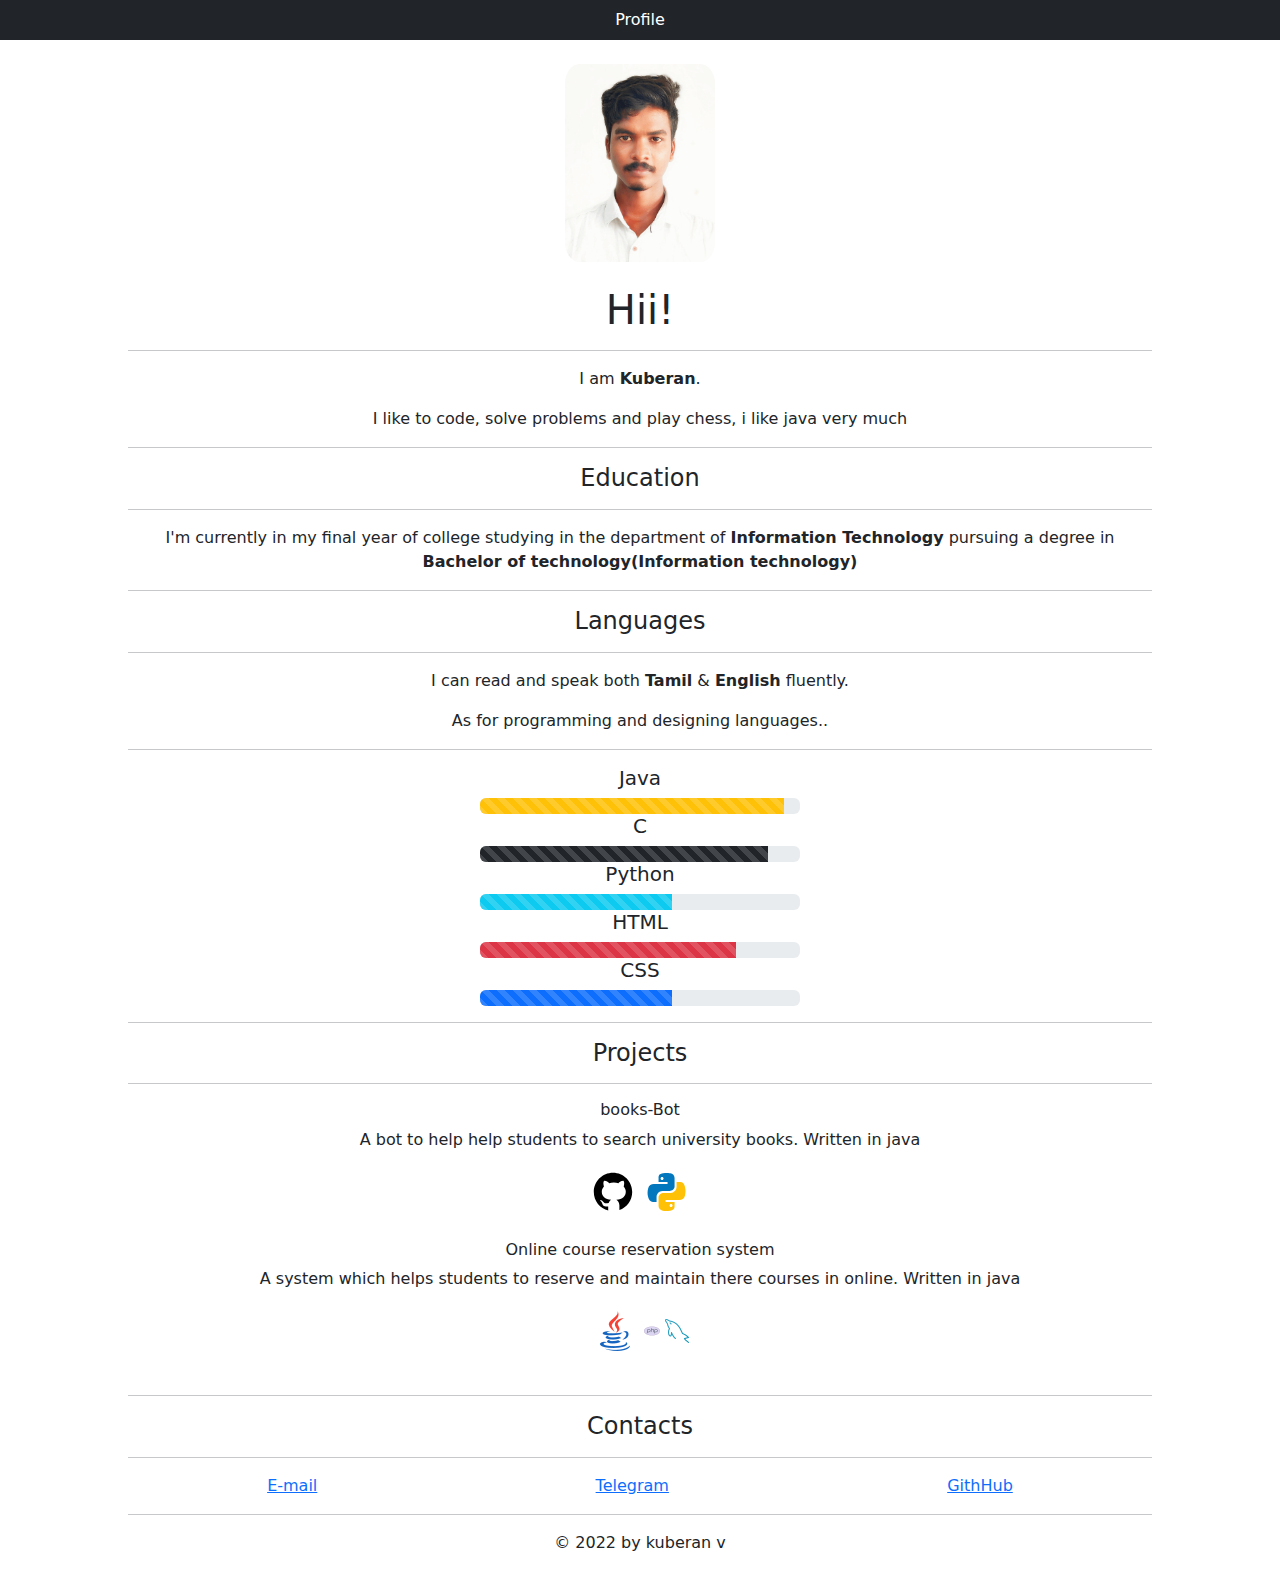
<file: Assignments/TEAM LEADER - KUBERAN V/Assignment-1/index.html>
<!DOCTYPE html>
<html lang="en">
<head>
    <meta charset="UTF-8">
    <meta http-equiv="X-UA-Compatible" content="IE=edge">
    <meta name="viewport" content="width=device-width, initial-scale=1.0">

    <link rel="stylesheet" href="https://cdn.jsdelivr.net/npm/bootstrap@5.2.1/dist/css/bootstrap.min.css">
    <link rel="stylesheet" href="style.css">

    <title>Portfolio</title>
</head>
<body>
    <span class="d-block p-2 bg-dark text-white text-center">Profile</span>
    <div class="uwu">
        <div class="text-center">
            <br>
            <img class="img-fluid" id="img-border-round" src="./static/ezgif.com-gif-maker.gif" alt="hii" width="150" height="100">
            <br><br>
            <h1>Hii!</h1>
            <hr>
            <p>I am <strong>Kuberan</strong>.</p>
            <p>I like to code, solve problems and play chess, i like java very much</p>
            <hr>
            <h4>Education</h4>
            <hr>
            <p>I'm currently in my final year of college studying in the department of <strong>Information Technology</strong> pursuing a degree in <strong>Bachelor of technology(Information technology)</strong></p>
            <hr>
            <h4>Languages</h4>
            <hr>
            <p>I can read and speak both <strong>Tamil</strong> & <strong>English</strong> fluently.</p>
            <p>As for programming and designing languages..</p>
            <hr>
	    <h5>Java</h5>
            <div class="progress">
                <div class="progress-bar bg-warning progress-bar-striped progress-bar-animated" role="progressbar" aria-valuenow="75" aria-valuemin="0" aria-valuemax="100" style="width: 95%"></div>
            </div>
	    
	     <h5>C</h5>
	
            <div class="progress">
                <div class="progress-bar bg-dark progress-bar-striped progress-bar-animated" role="progressbar" aria-valuenow="75" aria-valuemin="0" aria-valuemax="100" style="width: 90%"></div>
            </div>

            <h5>Python</h5>
            <div class="progress">
                <div class="progress-bar bg-info progress-bar-striped progress-bar-animated" role="progressbar" aria-valuenow="75" aria-valuemin="0" aria-valuemax="100" style="width: 60%"></div>
            </div>
           
            
            <h5>HTML</h5>
            <div class="progress">
                <div class="progress-bar bg-danger progress-bar-striped progress-bar-animated" role="progressbar" aria-valuenow="75" aria-valuemin="0" aria-valuemax="100" style="width: 80%"></div>
            </div>
            <h5>CSS</h5>
            <div class="progress">
                <div class="progress-bar bg-primary progress-bar-striped progress-bar-animated" role="progressbar" aria-valuenow="75" aria-valuemin="0" aria-valuemax="100" style="width: 60%"></div>
            </div>
            <hr>
            <h4>Projects</h4>
            <hr>
            <h6>books-Bot</h6>
            <p>A bot to help help students to search university books. Written in java</p>
            <img class="img-fluid" src="./static/icons8-github.svg" alt="github">
            <img class="img-fluid" src="./static/icons8-python.svg" alt="python">
            <br><br>
            
	    <h6>Online course reservation system</h6>
            <p>A system which helps students to reserve and maintain there courses in online. Written in java</p>
                <img class="img-fluid" src="./static/icons8-java-48.png" alt="java">
		<img class="img-fluid" src="./static/icons8-php-logo-16.png" alt="php">
		<img class="img-fluid" src="./static/icons8-mysql-24.png" alt="sql">
            <br><br>
            <hr>
		
            <h4>Contacts</h4>
            <hr>
            <div class="d-flex flex-wrap justify-content-around align-items-lg-center flex-lg-grow-0">
                 <a href="mailto:kuberanvenkatesh3@gmail.com">E-mail</a>
		<a href="http://t.me/Kuberan3">Telegram</a>
                <a href="https://github.com/kuberan3">GithHub</a>
            </div>
            <hr>
        </div>
        <footer>
            <div class="text-center">
                <p>&copy; 2022 by kuberan v</p>
            </div>
        </footer>
    </div>

    <script src="https://cdn.jsdelivr.net/npm/bootstrap@5.2.1/dist/js/bootstrap.bundle.min.js"></script>
</body>
</html>
</file>
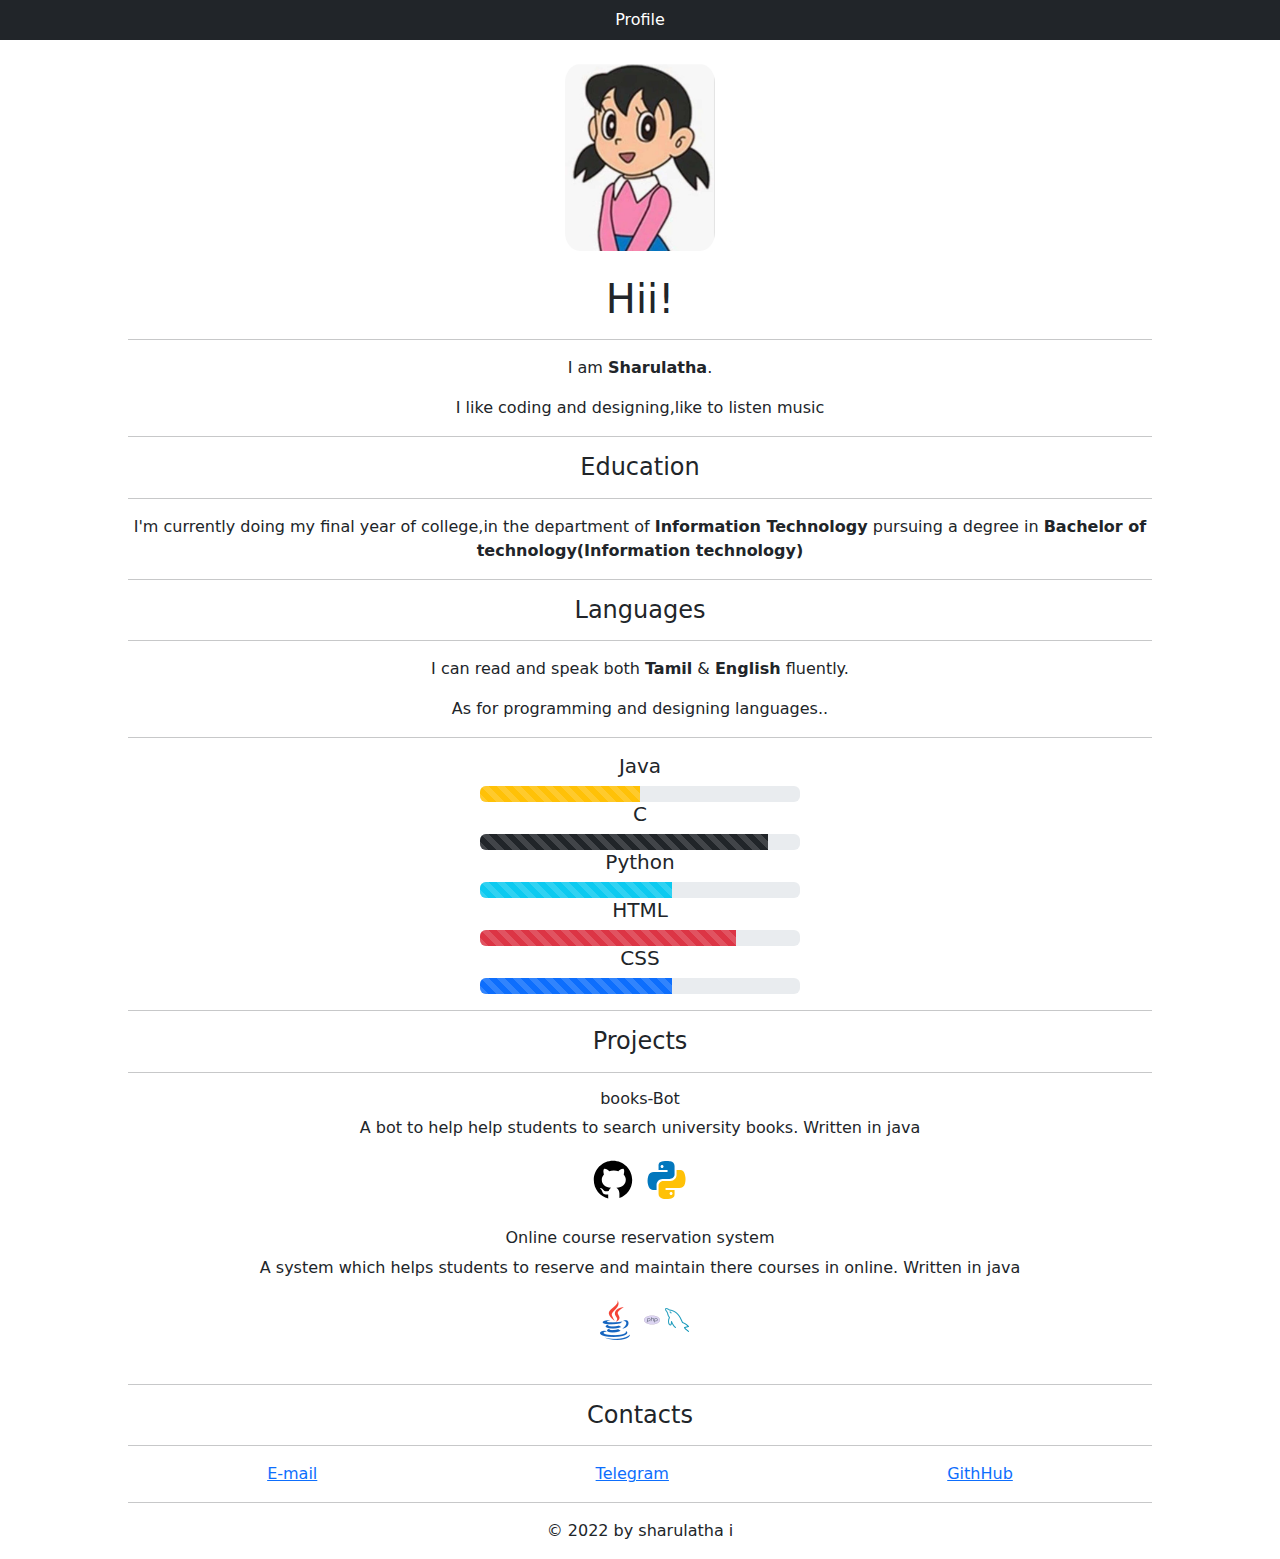
<file: Assignments/TEAM MEMBER 1 - SHARULATHA I/Assignment-1/index.html>
<!DOCTYPE html>
<html lang="en">
<head>
    <meta charset="UTF-8">
    <meta http-equiv="X-UA-Compatible" content="IE=edge">
    <meta name="viewport" content="width=device-width, initial-scale=1.0">

    <link rel="stylesheet" href="https://cdn.jsdelivr.net/npm/bootstrap@5.2.1/dist/css/bootstrap.min.css">
    <link rel="stylesheet" href="style.css">

    <title>Portfolio</title>
</head>
<body>
    <span class="d-block p-2 bg-dark text-white text-center">Profile</span>
    <div class="uwu">
        <div class="text-center">
            <br>
            <img class="img-fluid" id="img-border-round" src="./static/ja.jpg" alt="hii" width="150" height="100">
            <br><br>
            <h1>Hii!</h1>
            <hr>
            <p>I am <strong>Sharulatha</strong>.</p>
            <p>I like coding and designing,like to listen music</p>
            <hr>
            <h4>Education</h4>
            <hr>
            <p>I'm currently doing my final year of college,in the department of <strong>Information Technology</strong> pursuing a degree in <strong>Bachelor of technology(Information technology)</strong></p>
            <hr>
            <h4>Languages</h4>
            <hr>
            <p>I can read and speak both <strong>Tamil</strong> & <strong>English</strong> fluently.</p>
            <p>As for programming and designing languages..</p>
            <hr>
	    <h5>Java</h5>
            <div class="progress">
                <div class="progress-bar bg-warning progress-bar-striped progress-bar-animated" role="progressbar" aria-valuenow="75" aria-valuemin="0" aria-valuemax="100" style="width: 50%"></div>
            </div>
	    
	     <h5>C</h5>
	
            <div class="progress">
                <div class="progress-bar bg-dark progress-bar-striped progress-bar-animated" role="progressbar" aria-valuenow="75" aria-valuemin="0" aria-valuemax="100" style="width: 90%"></div>
            </div>

            <h5>Python</h5>
            <div class="progress">
                <div class="progress-bar bg-info progress-bar-striped progress-bar-animated" role="progressbar" aria-valuenow="75" aria-valuemin="0" aria-valuemax="100" style="width: 60%"></div>
            </div>
           
            
            <h5>HTML</h5>
            <div class="progress">
                <div class="progress-bar bg-danger progress-bar-striped progress-bar-animated" role="progressbar" aria-valuenow="75" aria-valuemin="0" aria-valuemax="100" style="width: 80%"></div>
            </div>
            <h5>CSS</h5>
            <div class="progress">
                <div class="progress-bar bg-primary progress-bar-striped progress-bar-animated" role="progressbar" aria-valuenow="75" aria-valuemin="0" aria-valuemax="100" style="width: 60%"></div>
            </div>
            <hr>
            <h4>Projects</h4>
            <hr>
            <h6>books-Bot</h6>
            <p>A bot to help help students to search university books. Written in java</p>
            <img class="img-fluid" src="./static/icons8-github.svg" alt="github">
            <img class="img-fluid" src="./static/icons8-python.svg" alt="python">
            <br><br>
            
	    <h6>Online course reservation system</h6>
            <p>A system which helps students to reserve and maintain there courses in online. Written in java</p>
                <img class="img-fluid" src="./static/icons8-java-48.png" alt="java">
		<img class="img-fluid" src="./static/icons8-php-logo-16.png" alt="php">
		<img class="img-fluid" src="./static/icons8-mysql-24.png" alt="sql">
            <br><br>
            <hr>
		
            <h4>Contacts</h4>
            <hr>
            <div class="d-flex flex-wrap justify-content-around align-items-lg-center flex-lg-grow-0">
                 <a href="mailto:sharulathaimman@gmail.com">E-mail</a>
		<a href="http://t.me/Sharuimman">Telegram</a>
                <a href="https://github.com/sharulathaimman">GithHub</a>
            </div>
            <hr>
        </div>
        <footer>
            <div class="text-center">
                <p>&copy; 2022 by sharulatha i</p>
            </div>
        </footer>
    </div>

    <script src="https://cdn.jsdelivr.net/npm/bootstrap@5.2.1/dist/js/bootstrap.bundle.min.js"></script>
</body>
</html>
</file>
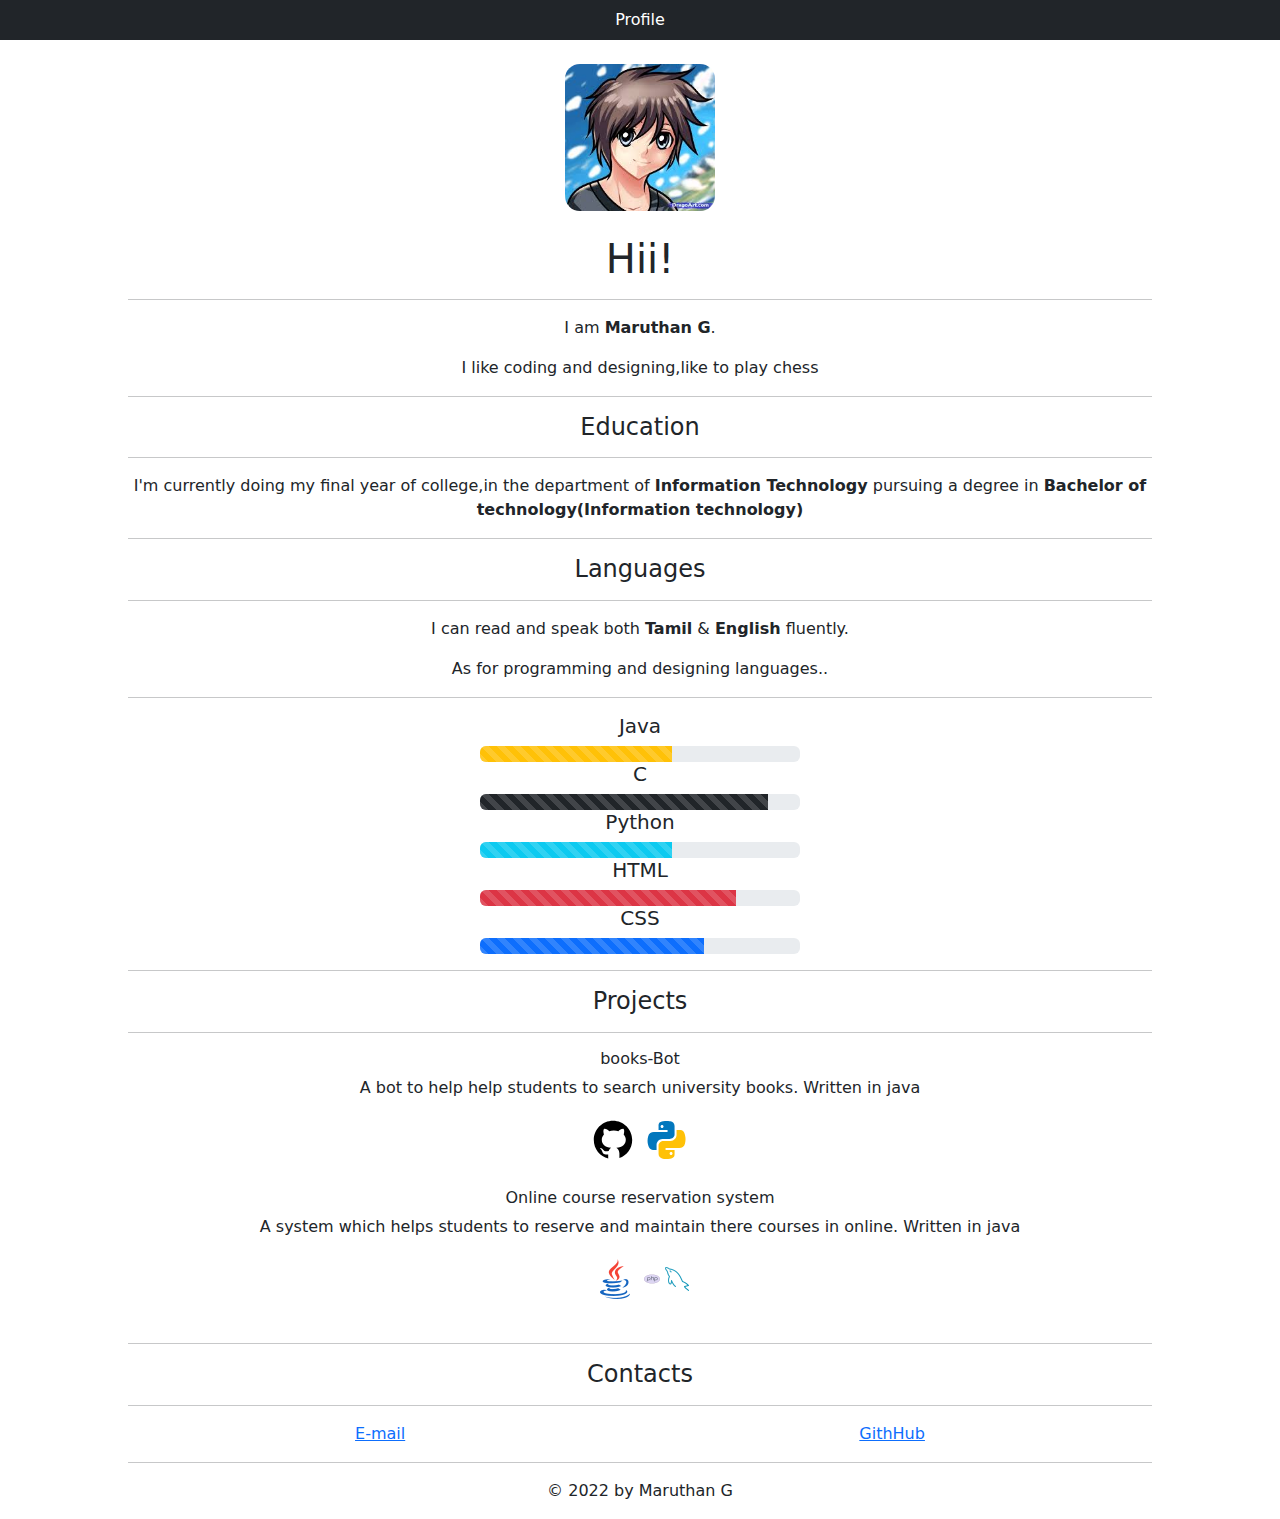
<file: Assignments/TEAM MEMBER 2 - MARUTHAN G/Assignment-1/index.html>
<!DOCTYPE html>
<html lang="en">
<head>
    <meta charset="UTF-8">
    <meta http-equiv="X-UA-Compatible" content="IE=edge">
    <meta name="viewport" content="width=device-width, initial-scale=1.0">

    <link rel="stylesheet" href="https://cdn.jsdelivr.net/npm/bootstrap@5.2.1/dist/css/bootstrap.min.css">
    <link rel="stylesheet" href="style.css">

    <title>Portfolio</title>
</head>
<body>
    <span class="d-block p-2 bg-dark text-white text-center">Profile</span>
    <div class="uwu">
        <div class="text-center">
            <br>
            <img class="img-fluid" id="img-border-round" src="./static/ja.jpg" alt="hii" width="150" height="100">
            <br><br>
            <h1>Hii!</h1>
            <hr>
            <p>I am <strong>Maruthan G</strong>.</p>
            <p>I like coding and designing,like to play chess</p>
            <hr>
            <h4>Education</h4>
            <hr>
            <p>I'm currently doing my final year of college,in the department of <strong>Information Technology</strong> pursuing a degree in <strong>Bachelor of technology(Information technology)</strong></p>
            <hr>
            <h4>Languages</h4>
            <hr>
            <p>I can read and speak both <strong>Tamil</strong> & <strong>English</strong> fluently.</p>
            <p>As for programming and designing languages..</p>
            <hr>
	    <h5>Java</h5>
            <div class="progress">
                <div class="progress-bar bg-warning progress-bar-striped progress-bar-animated" role="progressbar" aria-valuenow="75" aria-valuemin="0" aria-valuemax="100" style="width: 60%"></div>
            </div>
	    
	     <h5>C</h5>
	
            <div class="progress">
                <div class="progress-bar bg-dark progress-bar-striped progress-bar-animated" role="progressbar" aria-valuenow="75" aria-valuemin="0" aria-valuemax="100" style="width: 90%"></div>
            </div>

            <h5>Python</h5>
            <div class="progress">
                <div class="progress-bar bg-info progress-bar-striped progress-bar-animated" role="progressbar" aria-valuenow="75" aria-valuemin="0" aria-valuemax="100" style="width: 60%"></div>
            </div>
           
            
            <h5>HTML</h5>
            <div class="progress">
                <div class="progress-bar bg-danger progress-bar-striped progress-bar-animated" role="progressbar" aria-valuenow="75" aria-valuemin="0" aria-valuemax="100" style="width: 80%"></div>
            </div>
            <h5>CSS</h5>
            <div class="progress">
                <div class="progress-bar bg-primary progress-bar-striped progress-bar-animated" role="progressbar" aria-valuenow="75" aria-valuemin="0" aria-valuemax="100" style="width: 70%"></div>
            </div>
            <hr>
            <h4>Projects</h4>
            <hr>
            <h6>books-Bot</h6>
            <p>A bot to help help students to search university books. Written in java</p>
            <img class="img-fluid" src="./static/icons8-github.svg" alt="github">
            <img class="img-fluid" src="./static/icons8-python.svg" alt="python">
            <br><br>
            
	    <h6>Online course reservation system</h6>
            <p>A system which helps students to reserve and maintain there courses in online. Written in java</p>
                <img class="img-fluid" src="./static/icons8-java-48.png" alt="java">
		<img class="img-fluid" src="./static/icons8-php-logo-16.png" alt="php">
		<img class="img-fluid" src="./static/icons8-mysql-24.png" alt="sql">
            <br><br>
            <hr>
		
            <h4>Contacts</h4>
            <hr>
            <div class="d-flex flex-wrap justify-content-around align-items-lg-center flex-lg-grow-0">
                 <a href="mailto:maruthan2001@gmail.com">E-mail</a>
                <a href="https://github.com/Maruthan">GithHub</a>
            </div>
            <hr>
        </div>
        <footer>
            <div class="text-center">
                <p>&copy; 2022 by Maruthan G</p>
            </div>
        </footer>
    </div>

    <script src="https://cdn.jsdelivr.net/npm/bootstrap@5.2.1/dist/js/bootstrap.bundle.min.js"></script>
</body>
</html>
</file>
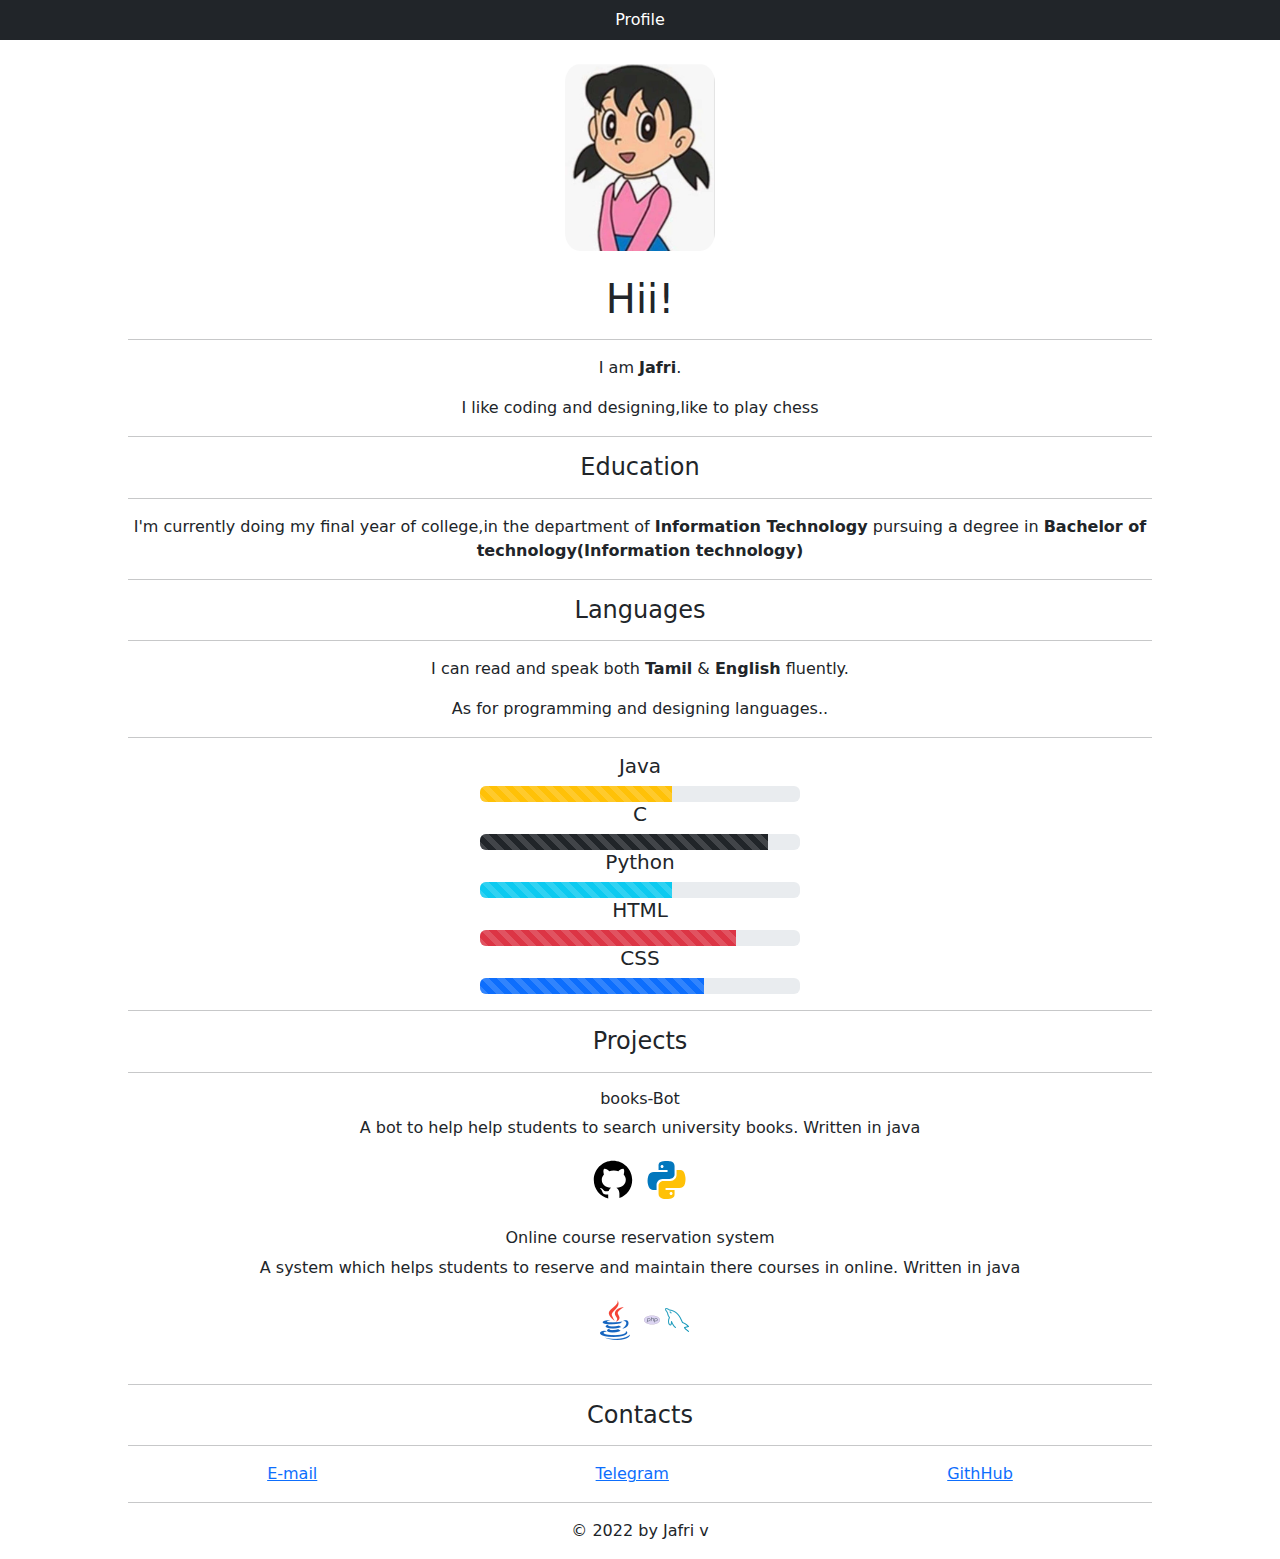
<file: Assignments/TEAM MEMBER 3 - JAFRI MELBA W/Assignment-1/index.html>
<!DOCTYPE html>
<html lang="en">
<head>
    <meta charset="UTF-8">
    <meta http-equiv="X-UA-Compatible" content="IE=edge">
    <meta name="viewport" content="width=device-width, initial-scale=1.0">

    <link rel="stylesheet" href="https://cdn.jsdelivr.net/npm/bootstrap@5.2.1/dist/css/bootstrap.min.css">
    <link rel="stylesheet" href="style.css">

    <title>Portfolio</title>
</head>
<body>
    <span class="d-block p-2 bg-dark text-white text-center">Profile</span>
    <div class="uwu">
        <div class="text-center">
            <br>
            <img class="img-fluid" id="img-border-round" src="./static/ja.jpg" alt="hii" width="150" height="100">
            <br><br>
            <h1>Hii!</h1>
            <hr>
            <p>I am <strong>Jafri</strong>.</p>
            <p>I like coding and designing,like to play chess</p>
            <hr>
            <h4>Education</h4>
            <hr>
            <p>I'm currently doing my final year of college,in the department of <strong>Information Technology</strong> pursuing a degree in <strong>Bachelor of technology(Information technology)</strong></p>
            <hr>
            <h4>Languages</h4>
            <hr>
            <p>I can read and speak both <strong>Tamil</strong> & <strong>English</strong> fluently.</p>
            <p>As for programming and designing languages..</p>
            <hr>
	    <h5>Java</h5>
            <div class="progress">
                <div class="progress-bar bg-warning progress-bar-striped progress-bar-animated" role="progressbar" aria-valuenow="75" aria-valuemin="0" aria-valuemax="100" style="width: 60%"></div>
            </div>
	    
	     <h5>C</h5>
	
            <div class="progress">
                <div class="progress-bar bg-dark progress-bar-striped progress-bar-animated" role="progressbar" aria-valuenow="75" aria-valuemin="0" aria-valuemax="100" style="width: 90%"></div>
            </div>

            <h5>Python</h5>
            <div class="progress">
                <div class="progress-bar bg-info progress-bar-striped progress-bar-animated" role="progressbar" aria-valuenow="75" aria-valuemin="0" aria-valuemax="100" style="width: 60%"></div>
            </div>
           
            
            <h5>HTML</h5>
            <div class="progress">
                <div class="progress-bar bg-danger progress-bar-striped progress-bar-animated" role="progressbar" aria-valuenow="75" aria-valuemin="0" aria-valuemax="100" style="width: 80%"></div>
            </div>
            <h5>CSS</h5>
            <div class="progress">
                <div class="progress-bar bg-primary progress-bar-striped progress-bar-animated" role="progressbar" aria-valuenow="75" aria-valuemin="0" aria-valuemax="100" style="width: 70%"></div>
            </div>
            <hr>
            <h4>Projects</h4>
            <hr>
            <h6>books-Bot</h6>
            <p>A bot to help help students to search university books. Written in java</p>
            <img class="img-fluid" src="./static/icons8-github.svg" alt="github">
            <img class="img-fluid" src="./static/icons8-python.svg" alt="python">
            <br><br>
            
	    <h6>Online course reservation system</h6>
            <p>A system which helps students to reserve and maintain there courses in online. Written in java</p>
                <img class="img-fluid" src="./static/icons8-java-48.png" alt="java">
		<img class="img-fluid" src="./static/icons8-php-logo-16.png" alt="php">
		<img class="img-fluid" src="./static/icons8-mysql-24.png" alt="sql">
            <br><br>
            <hr>
		
            <h4>Contacts</h4>
            <hr>
            <div class="d-flex flex-wrap justify-content-around align-items-lg-center flex-lg-grow-0">
                 <a href="mailto:jafrim2001@gmail.com">E-mail</a>
		<a href="http://t.me/Jafri.W">Telegram</a>
                <a href="https://github.com/Jafri18">GithHub</a>
            </div>
            <hr>
        </div>
        <footer>
            <div class="text-center">
                <p>&copy; 2022 by Jafri v</p>
            </div>
        </footer>
    </div>

    <script src="https://cdn.jsdelivr.net/npm/bootstrap@5.2.1/dist/js/bootstrap.bundle.min.js"></script>
</body>
</html>
</file>
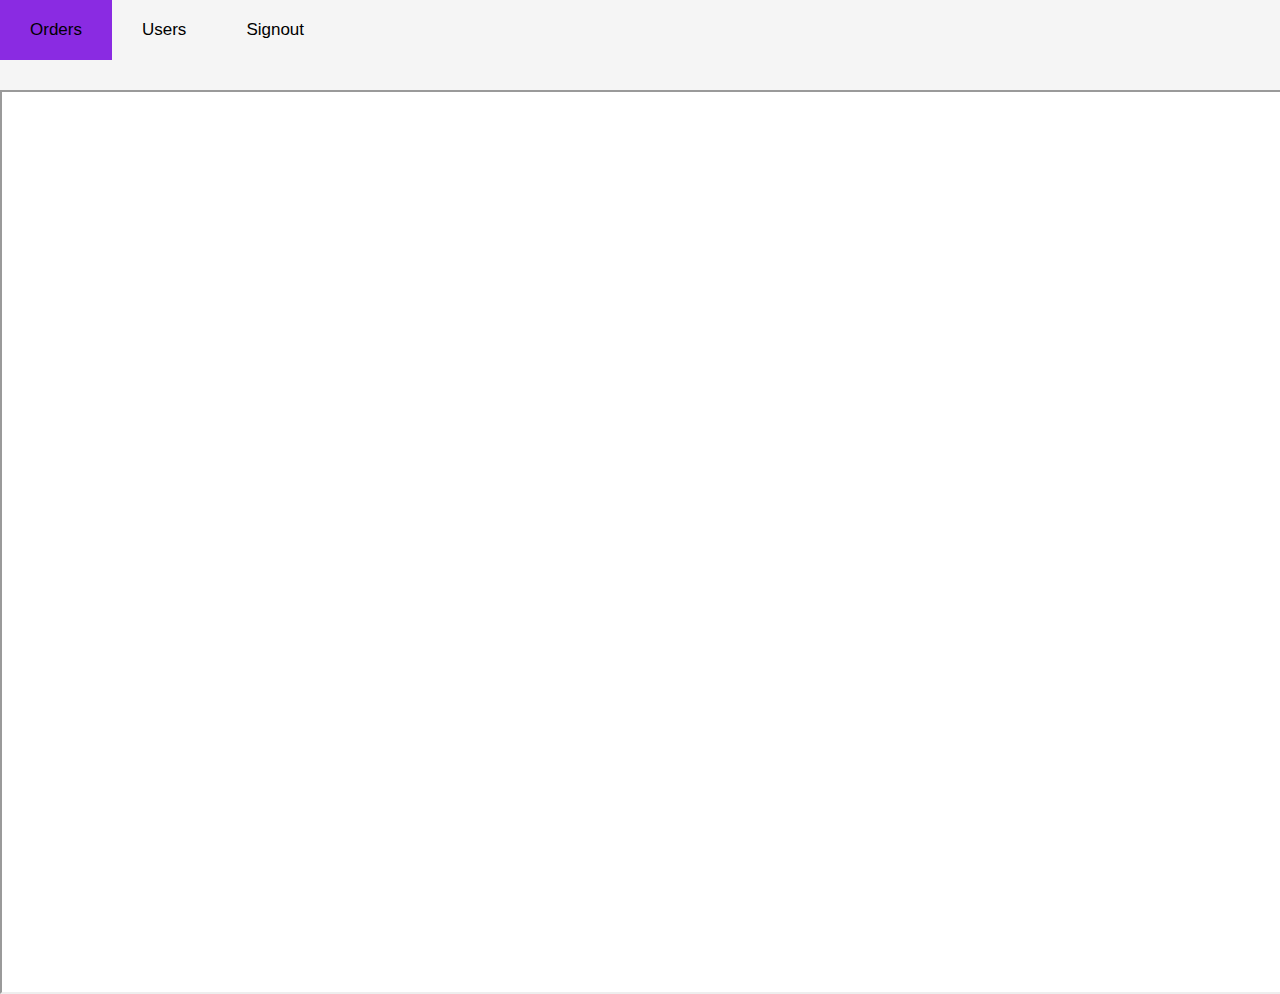
<file: Final Deliverables/Source code/templates/adminportal.html>
<html>
<head>
<title>Admiin-Portal</title>
<meta name="viewport" content="width=device-width, initial-scale=1">
<style>
body {
  background-image: url("https://img.freepik.com/free-vector/technology-face-circuit-diagram-background_1017-18300.jpg?w=2000");
  margin: 0;
  font-family: Arial, Helvetica, sans-serif;
}

.topnav {
  overflow: hidden;
  background-color: whitesmoke;
  height: 10%;
}

.topnav a {
  float: left;
  color: black;
  text-align: center;
  padding: 20px 30px;
  text-decoration: none;
  font-size: 17px;
}

.topnav a:hover {
  background-color: blueviolet;
  color: black;
}

.topnav a.active {
  background-color: #B8B8B8;
  color: white;
}
</style>
</head>
<body>
<div class="topnav">
  <a href="/orders" target="mainframe">Orders</a>
  <a href="/users" target="mainframe">Users</a>
  <a href="/admin">Signout</a>
  </div>
  <div class="main">
<iframe name="mainframe" height="100%" width="100%" ></iframe>
<div>
</body>
</html>
</file>
<file: Assignments/TEAM LEADER - KUBERAN V/Assignment-1/style.css>
#img-border-round {
    border-radius: 10%;
}

body {
    background-color: rgb(255, 255, 255);
}

.progress {
    margin-left: auto;
    margin-right: auto;
    width: 20rem;
}

.uwu {
    margin-left: 10%;
    margin-right: 10%;
}
</file>
<file: Assignments/TEAM MEMBER 1 - SHARULATHA I/Assignment-1/style.css>
#img-border-round {
    border-radius: 10%;
}

body {
    background-color: rgb(255, 255, 255);
}

.progress {
    margin-left: auto;
    margin-right: auto;
    width: 20rem;
}

.uwu {
    margin-left: 10%;
    margin-right: 10%;
}
</file>
<file: Assignments/TEAM MEMBER 2 - MARUTHAN G/Assignment-1/style.css>
#img-border-round {
    border-radius: 10%;
}

body {
    background-color: rgb(255, 255, 255);
}

.progress {
    margin-left: auto;
    margin-right: auto;
    width: 20rem;
}

.uwu {
    margin-left: 10%;
    margin-right: 10%;
}
</file>
<file: Assignments/TEAM MEMBER 3 - JAFRI MELBA W/Assignment-1/style.css>
#img-border-round {
    border-radius: 10%;
}

body {
    background-color: rgb(255, 255, 255);
}

.progress {
    margin-left: auto;
    margin-right: auto;
    width: 20rem;
}

.uwu {
    margin-left: 10%;
    margin-right: 10%;
}
</file>
